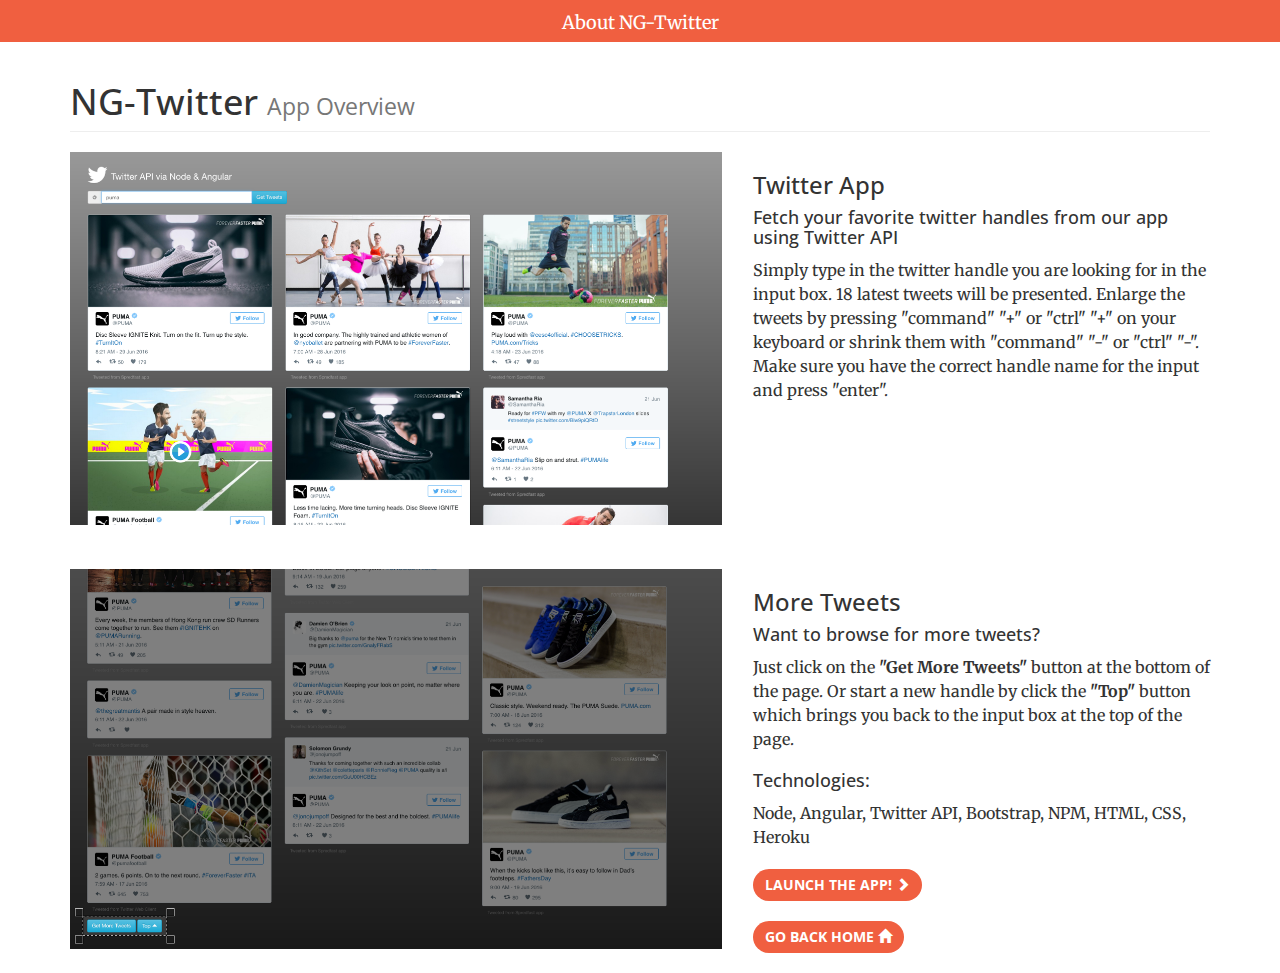
<file: ng-twitter.html>
<!DOCTYPE html>
<html>

<head>
    <meta charset="utf-8">
    <meta http-equiv="X-UA-Compatible" content="IE=edge">
    <meta name="viewport" content="width=device-width, initial-scale=1">
    <meta name="description" content="">
    <meta name="author" content="">

    <!-- Bootstrap Core CSS -->
    <link rel="stylesheet" href="css/bootstrap.min.css" type="text/css">

    <!-- Custom Fonts -->
    <link href='http://fonts.googleapis.com/css?family=Open+Sans:300italic,400italic,600italic,700italic,800italic,400,300,600,700,800' rel='stylesheet' type='text/css'>
    <link href='http://fonts.googleapis.com/css?family=Merriweather:400,300,300italic,400italic,700,700italic,900,900italic' rel='stylesheet' type='text/css'>
    <link rel="stylesheet" href="font-awesome/css/font-awesome.min.css" type="text/css">
    <link rel="shortcut icon" type="image/svg+xml" href="img/D_favicon.svg" />
    <!-- Plugin CSS -->
    <link rel="stylesheet" href="css/animate.min.css" type="text/css">
    <!-- Custom CSS -->
    <link rel="stylesheet" href="css/creative.css" type="text/css">
    <link rel="stylesheet" href="css/style.css" type="text/css" />
    <title>Ng-Twitter App Overview</title>
</head>

<body>

    <!-- Page Content -->
    <div class="top_bar">About NG-Twitter</div>

    <div class="container">
        <!-- Page Heading -->
        <div class="row">
            <div class="col-lg-12">
                <h1 class="page-header">NG-Twitter
                <small>App Overview</small>
            </h1>
            </div>
        </div>
        <!-- /.row -->

        <!-- NG-Twitter Explained -->
        <div class="row">
            <div class="col-md-7">
                <img class="img-responsive" height="300px" width="auto" src="img/portfolio/nt-landing-1.png" alt="">
            </div>
            <div class="col-md-5">
                <h3>Twitter App</h3>
                <h4>Fetch your favorite twitter handles from our app using Twitter API</h4>
                <p>Simply type in the twitter handle you are looking for in the input box. 18 latest tweets will be presented. Enlarge the tweets by pressing "command" "+" or "ctrl" "+" on your keyboard or shrink them with "command" "-" or "ctrl" "-". Make
                    sure you have the correct handle name for the input and press "enter".</p>
            </div>
        </div>
        <!-- /.row -->

        <p>&nbsp;</p>

        <!-- Imgage 2-->
        <div class="row">
            <div class="col-md-7">
                <a href="#">
                    <img class="img-responsive" height="300px" width="auto" src="img/portfolio/nt-landing-2.png" alt="">
                </a>
            </div>
            <div class="col-md-5">
                <h3>More Tweets</h3>
                <h4>Want to browse for more tweets?</h4>
                <p>Just click on the <b>"Get More Tweets"</b> button at the bottom of the page. Or start a new handle by click the <b>"Top"</b> button which brings you back to the input box at the top of the page.</p>
                <h4>Technologies: </h4>
                <p>Node, Angular, Twitter API, Bootstrap, NPM, HTML, CSS, Heroku</p>

                <a class="btn btn-orange" href="http://ng-twitter.herokuapp.com/#" target="_blank">Launch the app!  <span class="glyphicon glyphicon-chevron-right"></span></a><br /><br />
                <a class="btn btn-orange" href="./index.html">Go Back Home  <span class="glyphicon glyphicon-home"></span></a>
            </div>
        </div>
        <!-- /.row -->
        <p></p>
</body>

</html>
</file>
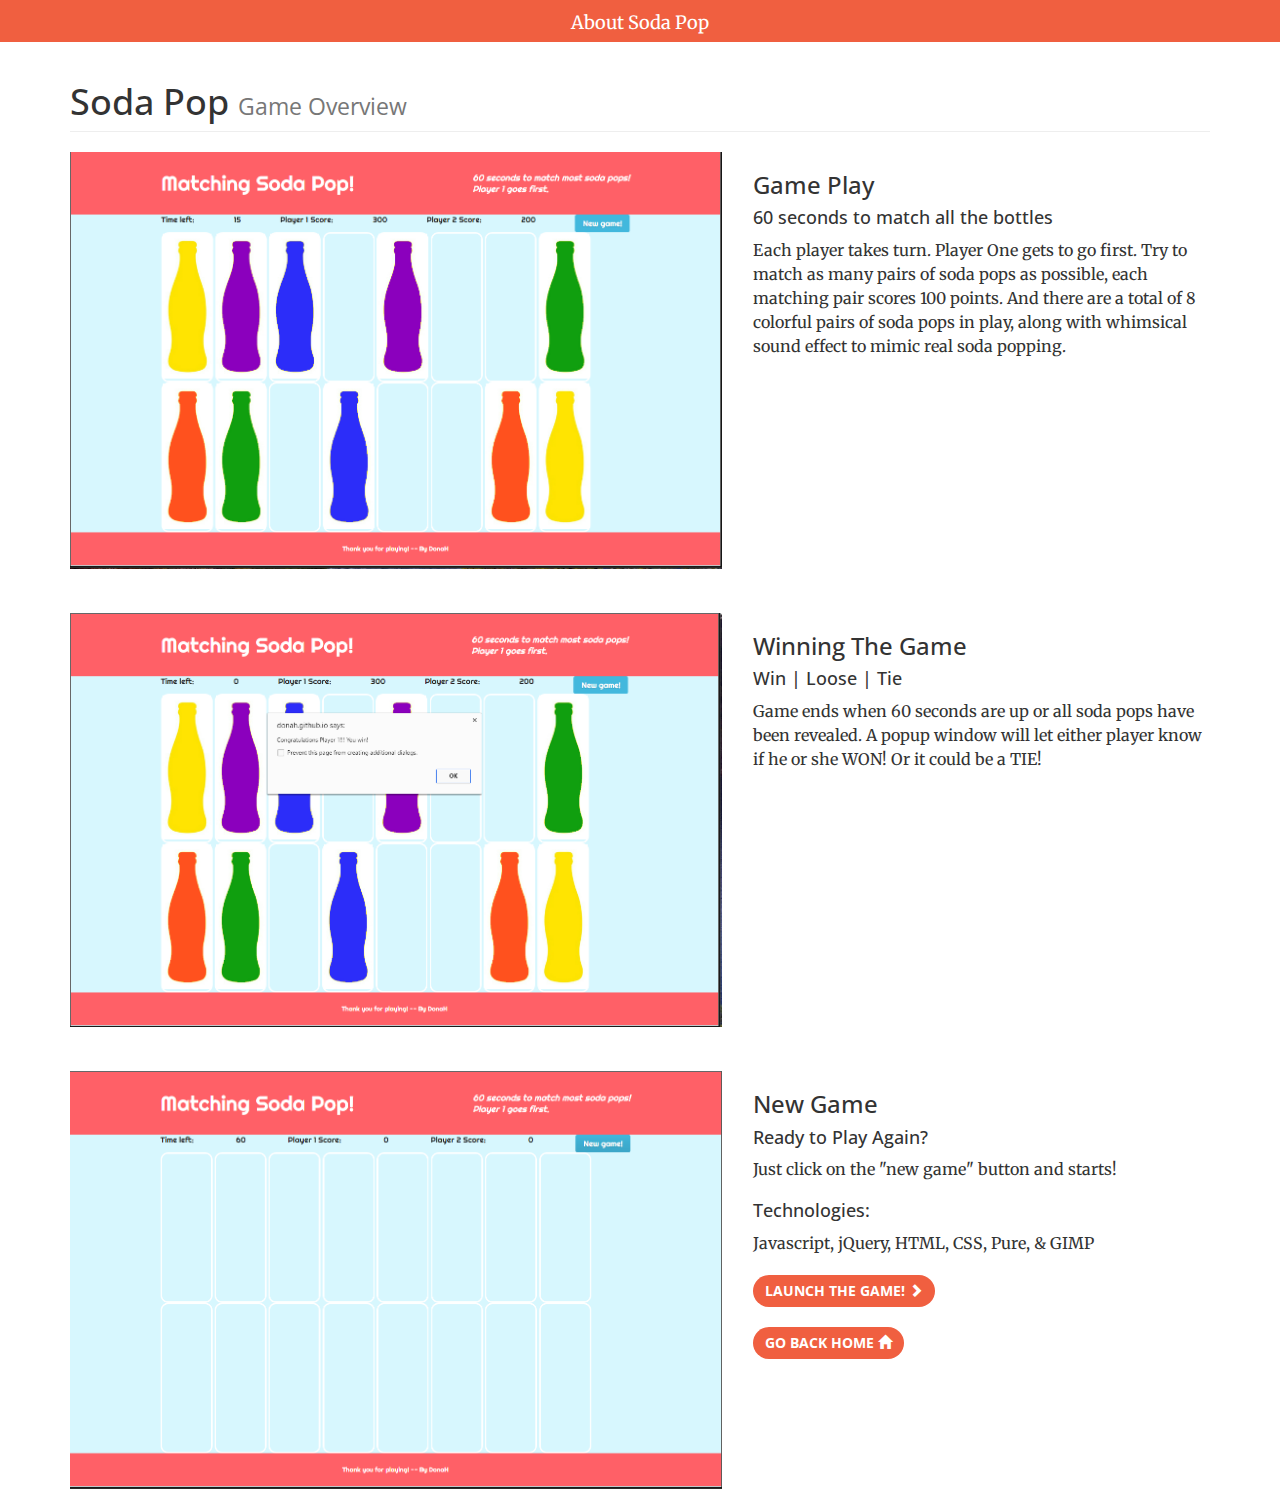
<file: soda-pop.html>
<!DOCTYPE html>
<html>

<head>
    <meta charset="utf-8">
    <meta http-equiv="X-UA-Compatible" content="IE=edge">
    <meta name="viewport" content="width=device-width, initial-scale=1">
    <meta name="description" content="">
    <meta name="author" content="">

    <!-- Bootstrap Core CSS -->
    <link rel="stylesheet" href="css/bootstrap.min.css" type="text/css">

    <!-- Custom Fonts -->
    <link href='http://fonts.googleapis.com/css?family=Open+Sans:300italic,400italic,600italic,700italic,800italic,400,300,600,700,800' rel='stylesheet' type='text/css'>
    <link href='http://fonts.googleapis.com/css?family=Merriweather:400,300,300italic,400italic,700,700italic,900,900italic' rel='stylesheet' type='text/css'>
    <link rel="stylesheet" href="font-awesome/css/font-awesome.min.css" type="text/css">
    <link rel="shortcut icon" type="image/svg+xml" href="img/D_favicon.svg" />
    <!-- Plugin CSS -->
    <link rel="stylesheet" href="css/animate.min.css" type="text/css">
    <!-- Custom CSS -->
    <link rel="stylesheet" href="css/creative.css" type="text/css">
    <link rel="stylesheet" href="css/style.css" type="text/css" />
    <title>Soda Pop Game Overview</title>
</head>

<body>

    <!-- Page Content -->
    <div class="top_bar">About Soda Pop</div>

    <div class="container">
        <!-- Page Heading -->
        <div class="row">
            <div class="col-lg-12">
                <h1 class="page-header">Soda Pop
                <small>Game Overview</small>
            </h1>
            </div>
        </div>
        <!-- /.row -->

        <!-- Soda Pop Game -->
        <div class="row">
            <div class="col-md-7">
                <img class="img-responsive" height="300px" width="auto" src="img/portfolio/sp-game-1.png" alt="">
            </div>
            <div class="col-md-5">
                <h3>Game Play</h3>
                <h4>60 seconds to match all the bottles</h4>
                <p>Each player takes turn. Player One gets to go first. Try to match as many pairs of soda pops as possible, each matching pair scores 100 points. And there are a total of 8 colorful pairs of soda pops in play, along with whimsical sound
                    effect to mimic real soda popping.</p>
            </div>
        </div>
        <!-- /.row -->

        <p>&nbsp;</p>

        <!-- Project Two -->
        <div class="row">
            <div class="col-md-7">
                <a href="#">
                    <img class="img-responsive" height="300px" width="auto" src="img/portfolio/sp-game-2.png" alt="">
                </a>
            </div>
            <div class="col-md-5">
                <h3>Winning The Game</h3>
                <h4>Win | Loose | Tie</h4>
                <p>Game ends when 60 seconds are up or all soda pops have been revealed. A popup window will let either player know if he or she WON! Or it could be a TIE!</p>
            </div>
        </div>
        <!-- /.row -->

        <p>&nbsp;</p>

        <!-- Project Three -->
        <div class="row">
            <div class="col-md-7">
                <a href="#">
                    <img class="img-responsive" height="300px" width="auto" src="img/portfolio/sp-game-3.png" alt="">
                </a>
            </div>
            <div class="col-md-5">
                <h3>New Game</h3>
                <h4>Ready to Play Again?</h4>
                <p>Just click on the "new game" button and starts!</p>
                <h4>Technologies: </h4>
                <p>Javascript, jQuery, HTML, CSS, Pure, &#38; GIMP</p>

                <a class="btn btn-orange" href="http://donah.github.io/soda_pop/" target="_blank">Launch the game!  <span class="glyphicon glyphicon-chevron-right"></span></a><br /><br />
                <a class="btn btn-orange" href="./index.html">Go Back Home  <span class="glyphicon glyphicon-home"></span></a>
            </div>
        </div>
        <!-- /.row -->
        <p></p>
</body>

</html>
</file>
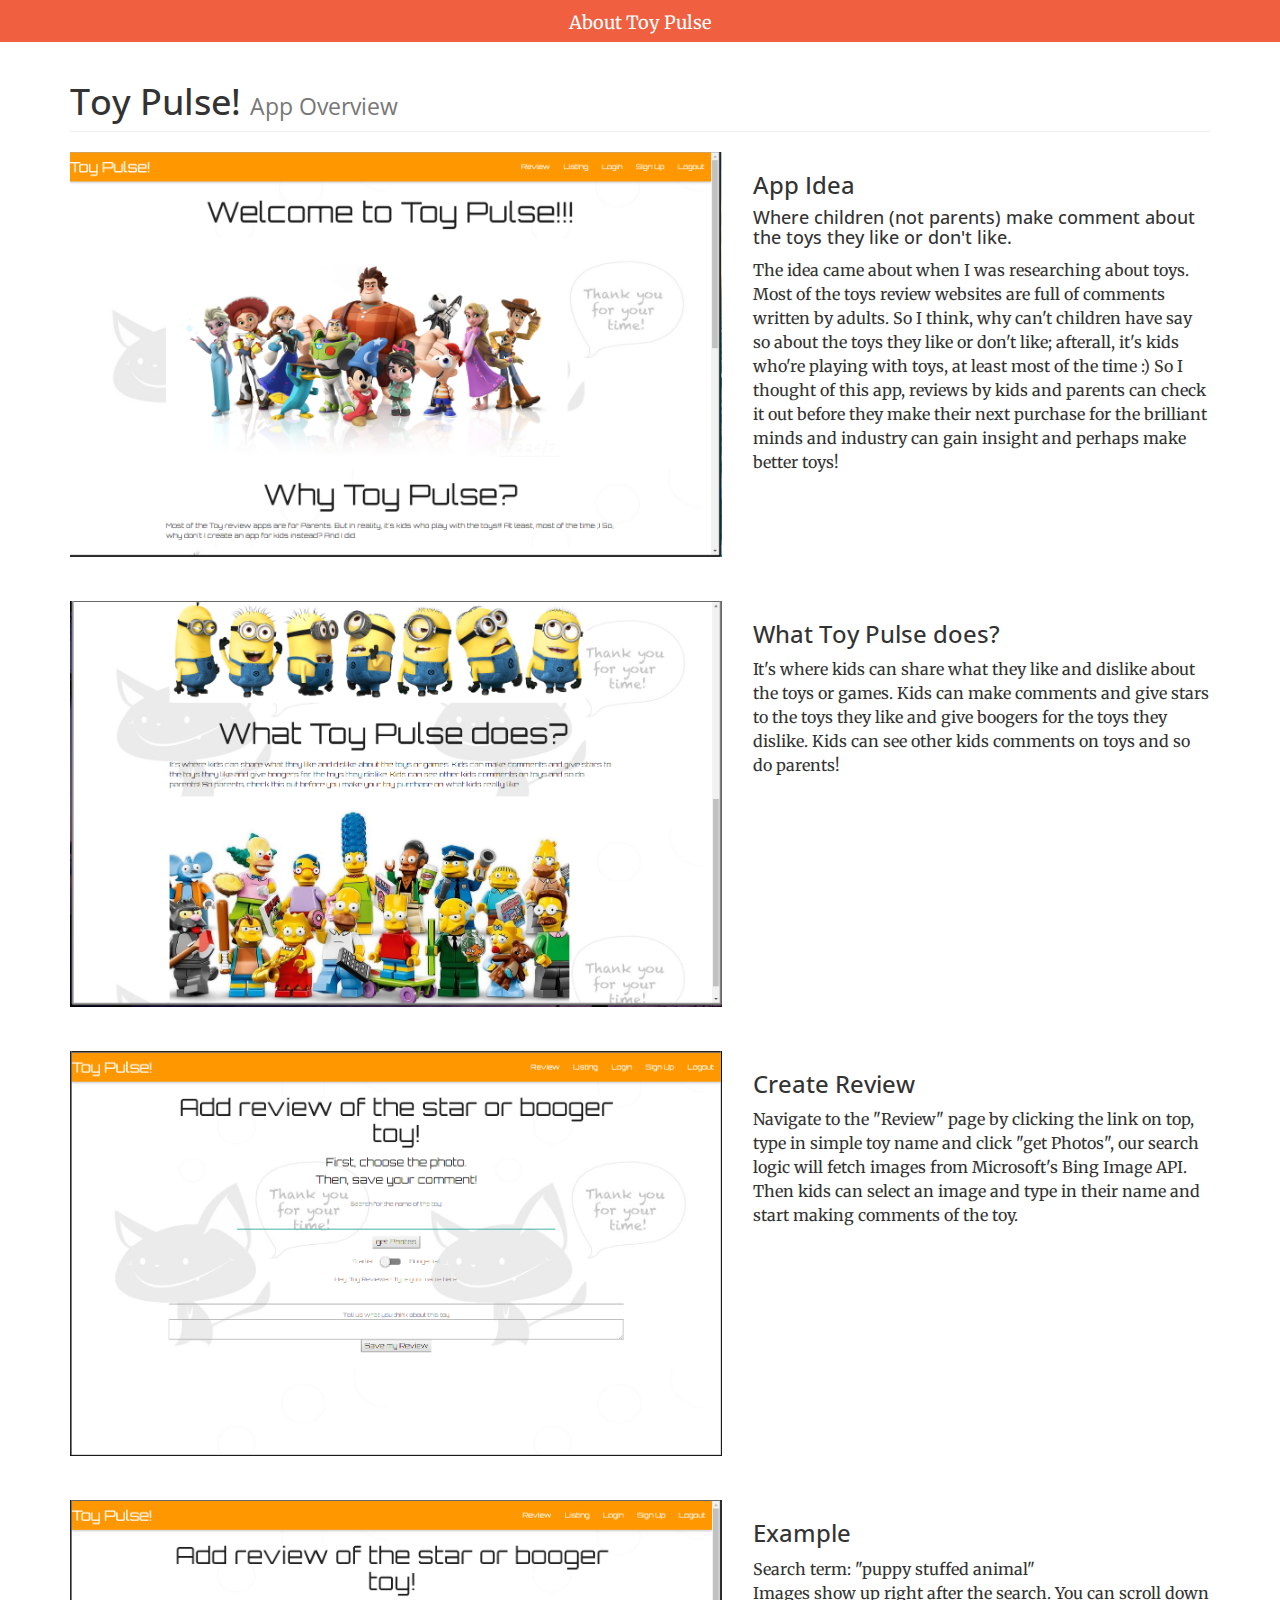
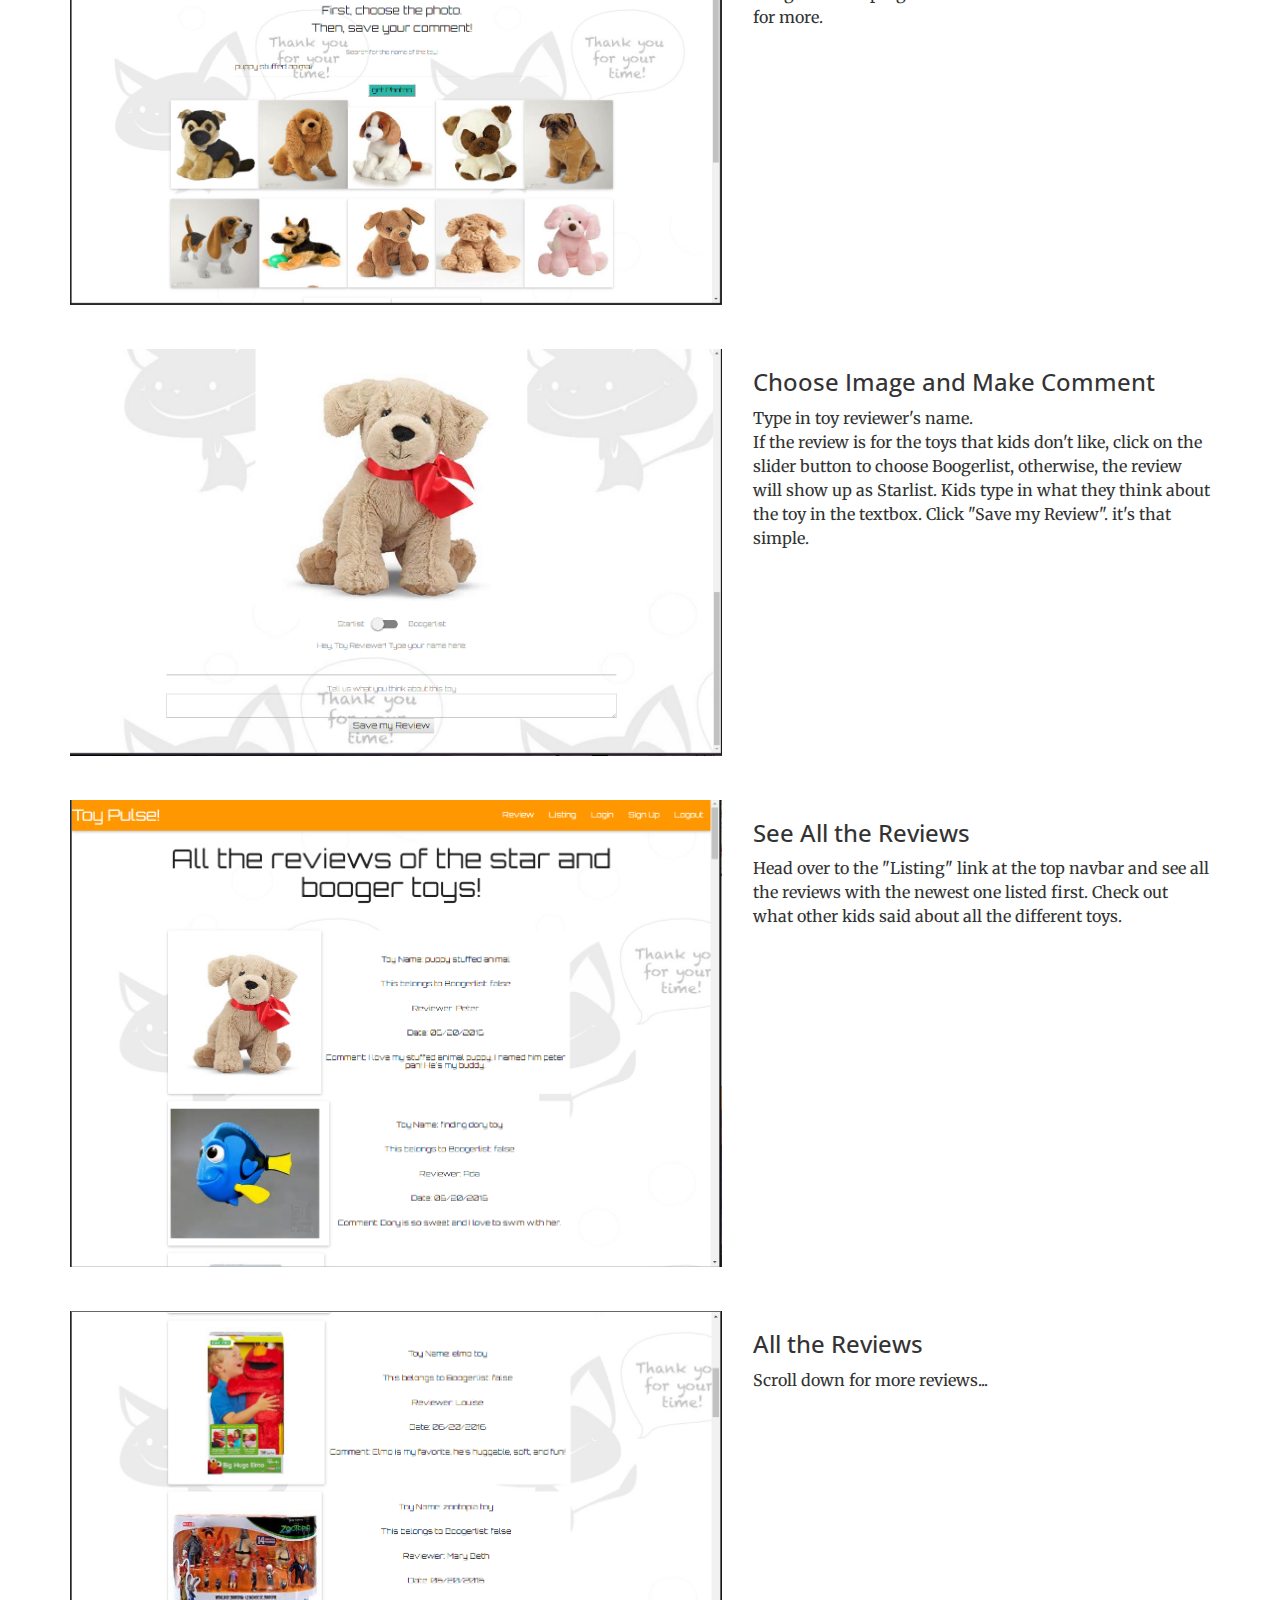
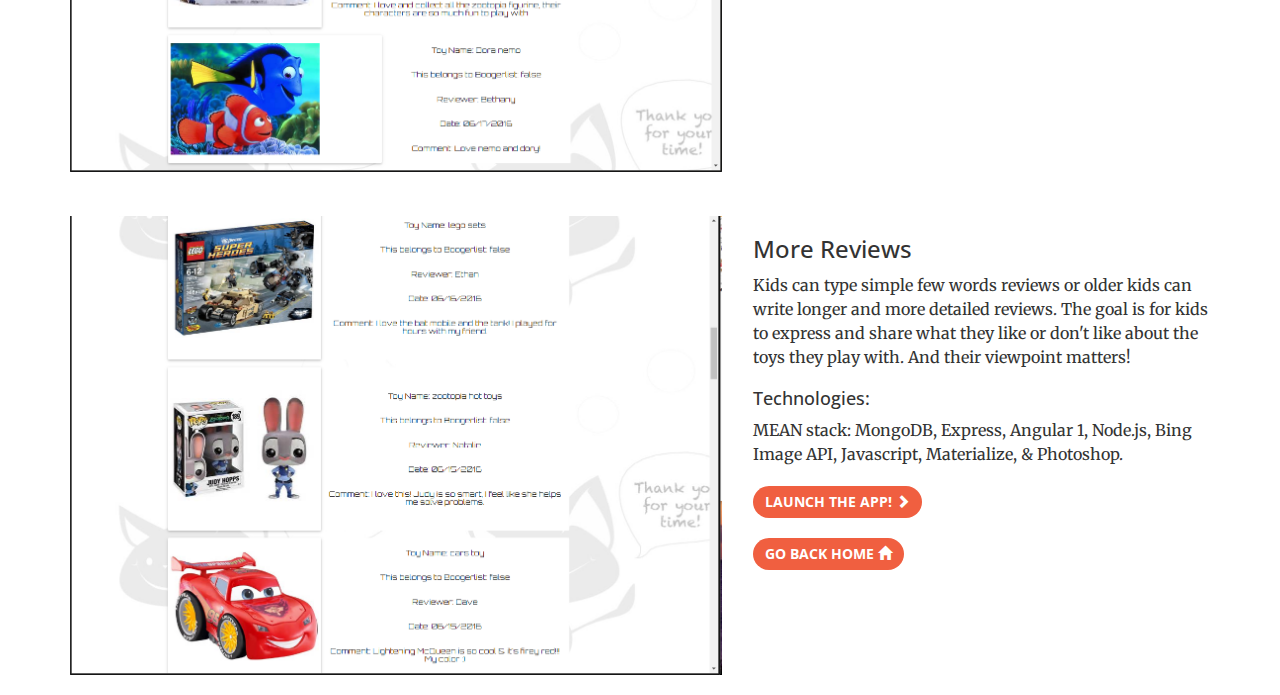
<file: toy-pulse.html>
<!DOCTYPE html>
<html>

<head>
    <meta charset="utf-8">
    <meta http-equiv="X-UA-Compatible" content="IE=edge">
    <meta name="viewport" content="width=device-width, initial-scale=1">
    <meta name="description" content="">
    <meta name="author" content="">

    <!-- Bootstrap Core CSS -->
    <link rel="stylesheet" href="css/bootstrap.min.css" type="text/css">

    <!-- Custom Fonts -->
    <link href='http://fonts.googleapis.com/css?family=Open+Sans:300italic,400italic,600italic,700italic,800italic,400,300,600,700,800' rel='stylesheet' type='text/css'>
    <link href='http://fonts.googleapis.com/css?family=Merriweather:400,300,300italic,400italic,700,700italic,900,900italic' rel='stylesheet' type='text/css'>
    <link rel="stylesheet" href="font-awesome/css/font-awesome.min.css" type="text/css">
    <link rel="shortcut icon" type="image/svg+xml" href="img/D_favicon.svg" />
    <!-- Plugin CSS -->
    <link rel="stylesheet" href="css/animate.min.css" type="text/css">
    <!-- Custom CSS -->
    <link rel="stylesheet" href="css/creative.css" type="text/css">
    <link rel="stylesheet" href="css/style.css" type="text/css" />
    <title>Toy Pulse App Overview</title>
</head>

<body>

    <!-- Page Content -->
    <div class="top_bar">About Toy Pulse</div>

    <div class="container">
        <!-- Page Heading -->
        <div class="row">
            <div class="col-lg-12">
                <h1 class="page-header">Toy Pulse!
                <small>App Overview</small>
            </h1>
            </div>
        </div>
        <!-- /.row -->

        <!-- Toy Pulse App landing page 1-->
        <div class="row">
            <div class="col-md-7">
                <img class="img-responsive" height="300px" width="auto" src="img/portfolio/tp-landing-1.png" alt="">
            </div>
            <div class="col-md-5">
                <h3>App Idea</h3>
                <h4>Where children (not parents) make comment about the toys they like or don't like.</h4>
                <p>The idea came about when I was researching about toys. Most of the toys review websites are full of comments written by adults. So I think, why can't children have say so about the toys they like or don't like; afterall, it's kids who're
                    playing with toys, at least most of the time :) So I thought of this app, reviews by kids and parents can check it out before they make their next purchase for the brilliant minds and industry can gain insight and perhaps make better
                    toys!</p>
            </div>
        </div>
        <!-- /.row -->

        <p>&nbsp;</p>

        <!-- Toy Pulse App landing page 2-->
        <div class="row">
            <div class="col-md-7">
                <img class="img-responsive" height="300px" width="auto" src="img/portfolio/tp-landing-2.png" alt="">
            </div>
            <div class="col-md-5">
                <h3>What Toy Pulse does?</h3>
                <p>It's where kids can share what they like and dislike about the toys or games. Kids can make comments and give stars to the toys they like and give boogers for the toys they dislike. Kids can see other kids comments on toys and so do parents!
                    </p>
            </div>
        </div>
        <!-- /.row -->

        <p>&nbsp;</p>

        <!-- Toy Pulse App review page 1-->
        <div class="row">
            <div class="col-md-7">
                <img class="img-responsive" height="300px" width="auto" src="img/portfolio/tp-review-1.png" alt="">
            </div>
            <div class="col-md-5">
                <h3>Create Review</h3>
                <p>Navigate to the "Review" page by clicking the link on top, type in simple toy name and click "get Photos", our search logic will fetch images from Microsoft's Bing Image API. Then kids can select an image and type in their name and start
                    making comments of the toy.</p>
            </div>
        </div>
        <!-- /.row -->

        <p>&nbsp;</p>

        <!-- Toy Pulse App review page 2-->
        <div class="row">
            <div class="col-md-7">
                <img class="img-responsive" height="300px" width="auto" src="img/portfolio/tp-review-2.png" alt="">
            </div>
            <div class="col-md-5">
                <h3>Example</h3>
                <p>Search term: "puppy stuffed animal" </br>
                    Images show up right after the search. You can scroll down for more.</p>
            </div>
        </div>
        <!-- /.row -->

        <p>&nbsp;</p>

        <!-- Toy Pulse App review page 3-->
        <div class="row">
            <div class="col-md-7">
                <img class="img-responsive" height="300px" width="auto" src="img/portfolio/tp-review-3.png" alt="">
            </div>
            <div class="col-md-5">
                <h3>Choose Image and Make Comment</h3>
                <p>Type in toy reviewer's name. <br /> If the review is for the toys that kids don't like, click on the slider button to choose Boogerlist, otherwise, the review will show up as Starlist. Kids type in what they think about the toy in the
                    textbox. Click "Save my Review". it's that simple.</p>
            </div>
        </div>
        <!-- /.row -->

        <p>&nbsp;</p>

        <!-- Toy Pulse App listing page 1-->
        <div class="row">
            <div class="col-md-7">
                <img class="img-responsive" height="300px" width="auto" src="img/portfolio/tp-listing-1.png" alt="">
            </div>
            <div class="col-md-5">
                <h3>See All the Reviews</h3>
                <p>Head over to the "Listing" link at the top navbar and see all the reviews with the newest one listed first. Check out what other kids said about all the different toys.</p>
            </div>
        </div>
        <!-- /.row -->

        <p>&nbsp;</p>

        <!-- Toy Pulse App listing page 2-->
        <div class="row">
            <div class="col-md-7">
                <img class="img-responsive" height="300px" width="auto" src="img/portfolio/tp-listing-2.png" alt="">
            </div>
            <div class="col-md-5">
                <h3>All the Reviews</h3>
                <p>Scroll down for more reviews...</p>
            </div>
        </div>
        <!-- /.row -->

        <p>&nbsp;</p>

        <!-- Toy Pulse App listing page 3-->
        <div class="row">
            <div class="col-md-7">
                <img class="img-responsive" height="300px" width="auto" src="img/portfolio/tp-listing-3.png" alt="">
            </div>
            <div class="col-md-5">
                <h3>More Reviews</h3>
                <p>Kids can type simple few words reviews or older kids can write longer and more detailed reviews. The goal is for kids to express and share what they like or don't like about the toys they play with. And their viewpoint matters!</p>
                <h4>Technologies: </h4>
                <p>MEAN stack: MongoDB, Express, Angular 1, Node.js, Bing Image API, Javascript, Materialize, &#38; Photoshop.</p>

                <a class="btn btn-orange" href="http://toy-pulse.herokuapp.com/" target="_blank">Launch the app!  <span class="glyphicon glyphicon-chevron-right"></span></a><br /><br />
                <a class="btn btn-orange" href="./index.html">Go Back Home  <span class="glyphicon glyphicon-home"></span></a>
            </div>
        </div>
        <!-- /.row -->
        <p></p>
</body>

</html>
</file>
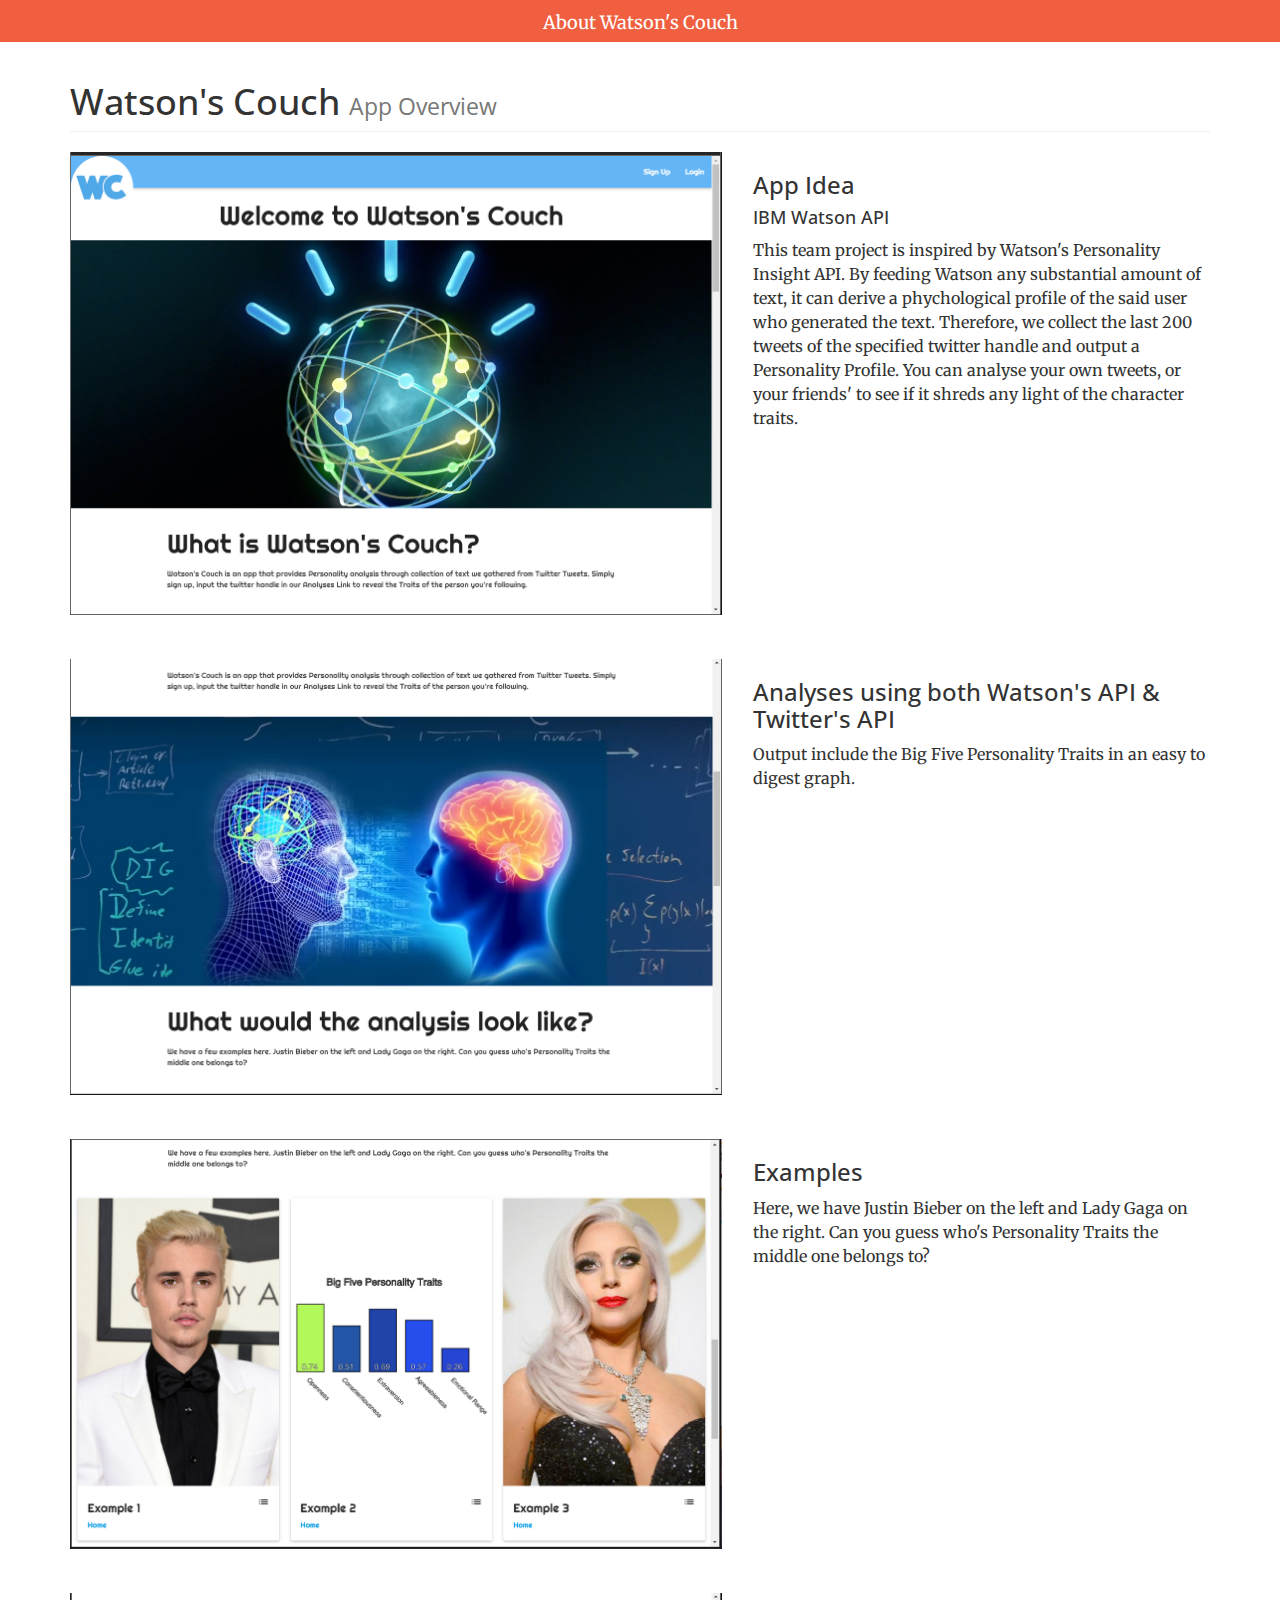
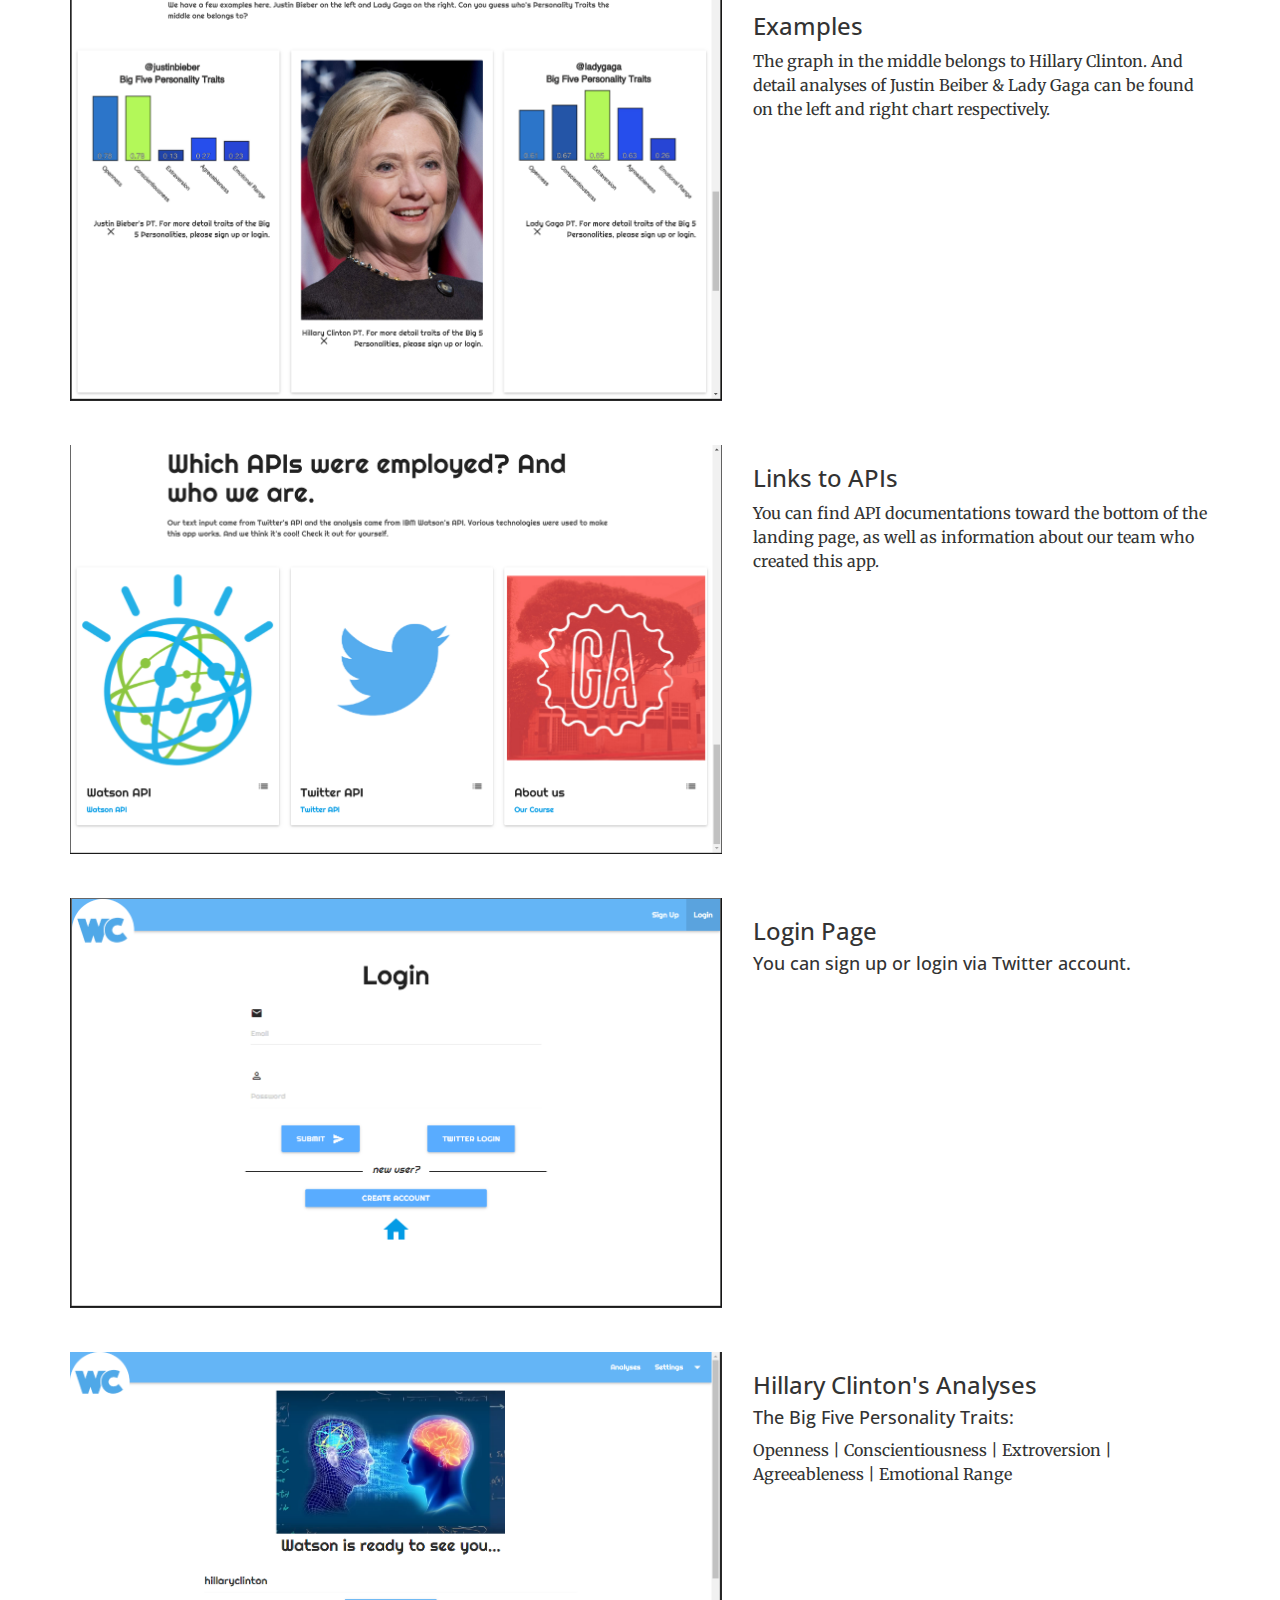
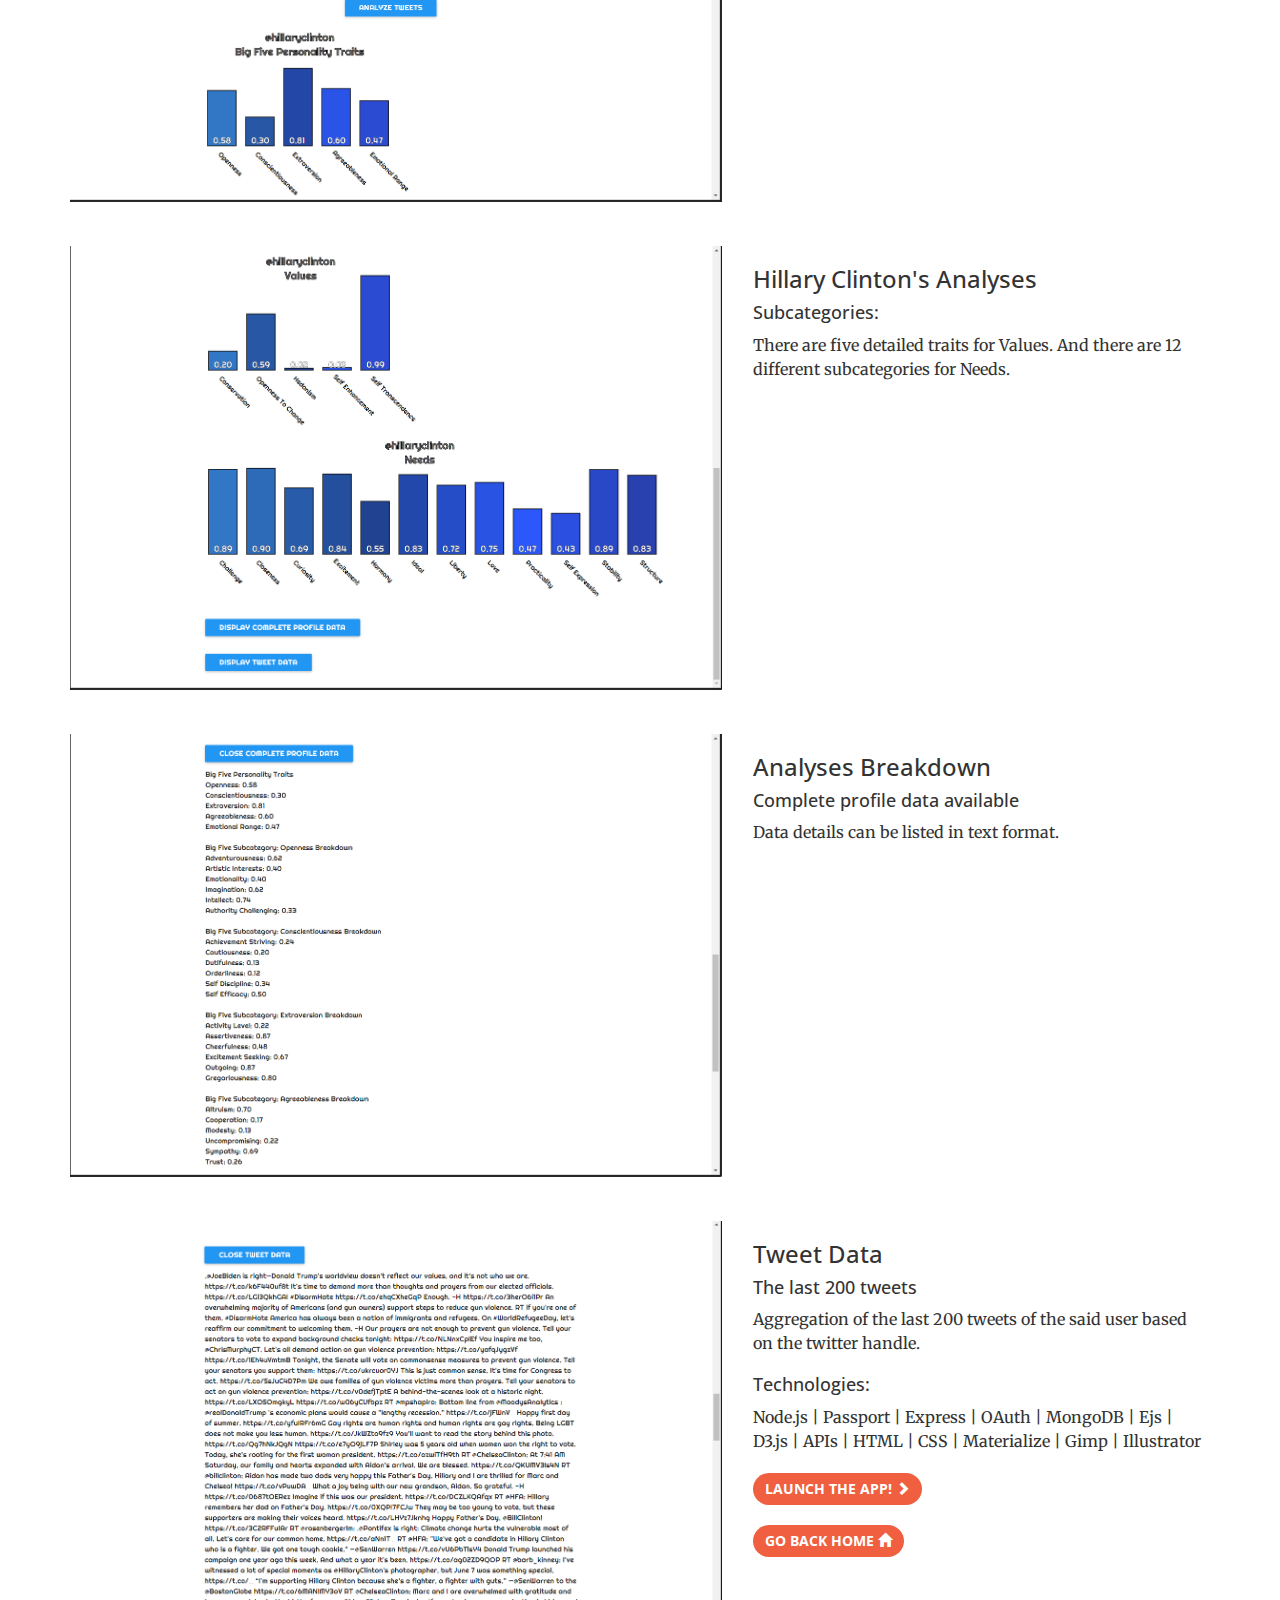
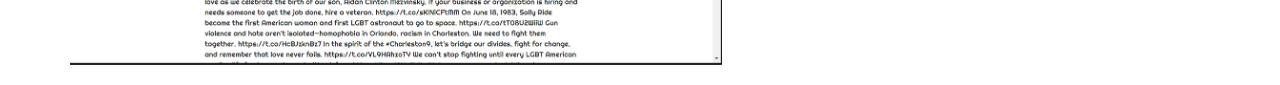
<file: watsons-couch.html>
<!DOCTYPE html>
<html>

<head>
    <meta charset="utf-8">
    <meta http-equiv="X-UA-Compatible" content="IE=edge">
    <meta name="viewport" content="width=device-width, initial-scale=1">
    <meta name="description" content="">
    <meta name="author" content="">

    <!-- Bootstrap Core CSS -->
    <link rel="stylesheet" href="css/bootstrap.min.css" type="text/css">

    <!-- Custom Fonts -->
    <link href='http://fonts.googleapis.com/css?family=Open+Sans:300italic,400italic,600italic,700italic,800italic,400,300,600,700,800' rel='stylesheet' type='text/css'>
    <link href='http://fonts.googleapis.com/css?family=Merriweather:400,300,300italic,400italic,700,700italic,900,900italic' rel='stylesheet' type='text/css'>
    <link rel="stylesheet" href="font-awesome/css/font-awesome.min.css" type="text/css">
    <link rel="shortcut icon" type="image/svg+xml" href="img/D_favicon.svg" />
    <!-- Plugin CSS -->
    <link rel="stylesheet" href="css/animate.min.css" type="text/css">
    <!-- Custom CSS -->
    <link rel="stylesheet" href="css/creative.css" type="text/css">
    <link rel="stylesheet" href="css/style.css" type="text/css" />
    <title>Watson's Couch App Overview</title>
</head>

<body>

    <!-- Page Content -->
    <div class="top_bar">About Watson's Couch</div>

    <div class="container">
        <!-- Page Heading -->
        <div class="row">
            <div class="col-lg-12">
                <h1 class="page-header">Watson's Couch
                <small>App Overview</small>
            </h1>
            </div>
        </div>
        <!-- /.row -->

        <!-- Watson's Couch App landing page 1-->
        <div class="row">
            <div class="col-md-7">
                <img class="img-responsive" height="300px" width="auto" src="img/portfolio/wc-landing-1.png" alt="">
            </div>
            <div class="col-md-5">
                <h3>App Idea</h3>
                <h4>IBM Watson API</h4>
                <p>This team project is inspired by Watson's Personality Insight API. By feeding Watson any substantial amount of text, it can derive a phychological profile of the said user who generated the text. Therefore, we collect the last 200 tweets
                    of the specified twitter handle and output a Personality Profile. You can analyse your own tweets, or your friends' to see if it shreds any light of the character traits.</p>
            </div>
        </div>
        <!-- /.row -->

        <p>&nbsp;</p>

        <!-- Watson's Couch App landing page 2-->
        <div class="row">
            <div class="col-md-7">
                <img class="img-responsive" height="300px" width="auto" src="img/portfolio/wc-landing-2.png" alt="">
            </div>
            <div class="col-md-5">
                <h3>Analyses using both Watson's API &#38; Twitter's API</h3>
                <p>Output include the Big Five Personality Traits in an easy to digest graph.</p>
            </div>
        </div>
        <!-- /.row -->

        <p>&nbsp;</p>

        <!-- Watson's Couch App landing page 3-->
        <div class="row">
            <div class="col-md-7">
                <img class="img-responsive" height="300px" width="auto" src="img/portfolio/wc-landing-3.png" alt="">
            </div>
            <div class="col-md-5">
                <h3>Examples</h3>
                <p>Here, we have Justin Bieber on the left and Lady Gaga on the right. Can you guess who's Personality Traits the middle one belongs to?</p>
            </div>
        </div>
        <!-- /.row -->

        <p>&nbsp;</p>

        <!-- Watson's Couch App landing page 4-->
        <div class="row">
            <div class="col-md-7">
                <img class="img-responsive" height="300px" width="auto" src="img/portfolio/wc-landing-4.png" alt="">
            </div>
            <div class="col-md-5">
                <h3>Examples</h3>
                <p>The graph in the middle belongs to Hillary Clinton. And detail analyses of Justin Beiber &#38; Lady Gaga can be found on the left and right chart respectively.</p>
            </div>
        </div>
        <!-- /.row -->

        <p>&nbsp;</p>

        <!-- Watson's Couch App landing page 5-->
        <div class="row">
            <div class="col-md-7">
                <img class="img-responsive" height="300px" width="auto" src="img/portfolio/wc-landing-5.png" alt="">
            </div>
            <div class="col-md-5">
                <h3>Links to APIs</h3>
                <p>You can find API documentations toward the bottom of the landing page, as well as information about our team who created this app.</p>
            </div>
        </div>
        <!-- /.row -->

        <p>&nbsp;</p>

        <!-- Watson's Couch App login page-->
        <div class="row">
            <div class="col-md-7">
                <img class="img-responsive" height="300px" width="auto" src="img/portfolio/wc-login.png" alt="">
            </div>
            <div class="col-md-5">
                <h3>Login Page</h3>
                <h4>You can sign up or login via Twitter account.</h4>
            </div>
        </div>
        <!-- /.row -->

        <p>&nbsp;</p>

        <!-- Watson's Couch App analyses page 1-->
        <div class="row">
            <div class="col-md-7">
                <img class="img-responsive" height="300px" width="auto" src="img/portfolio/wc-analyses-1.png" alt="">
            </div>
            <div class="col-md-5">
                <h3>Hillary Clinton's Analyses</h3>
                <h4>The Big Five Personality Traits:</h4>
                <p>Openness | Conscientiousness | Extroversion | Agreeableness | Emotional Range</p>

            </div>
        </div>
        <!-- /.row -->

        <p>&nbsp;</p>

        <!-- Watson's Couch App analyses page 2-->
        <div class="row">
            <div class="col-md-7">
                <img class="img-responsive" height="300px" width="auto" src="img/portfolio/wc-analyses-2.png" alt="">
            </div>
            <div class="col-md-5">
                <h3>Hillary Clinton's Analyses</h3>
                <h4>Subcategories: </h4>
                <p>There are five detailed traits for Values. And there are 12 different subcategories for Needs.</p>
            </div>
        </div>
        <!-- /.row -->

        <p>&nbsp;</p>

        <!-- Watson's Couch App analyses page 3-->
        <div class="row">
            <div class="col-md-7">
                <img class="img-responsive" height="300px" width="auto" src="img/portfolio/wc-analyses-3.png" alt="">
            </div>
            <div class="col-md-5">
                <h3>Analyses Breakdown</h3>
                <h4>Complete profile data available</h4>
                <p>Data details can be listed in text format.</p>
            </div>
        </div>
        <!-- /.row -->

        <p>&nbsp;</p>

        <!-- Watson's Couch App analyses page 4-->
        <div class="row">
            <div class="col-md-7">
                <img class="img-responsive" height="300px" width="auto" src="img/portfolio/wc-analyses-4.png" alt="">
            </div>
            <div class="col-md-5">
                <h3>Tweet Data</h3>
                <h4>The last 200 tweets</h4>
                <p>Aggregation of the last 200 tweets of the said user based on the twitter handle.</p>
                <h4>Technologies: </h4>
                <p>Node.js | Passport | Express | OAuth | MongoDB | Ejs | D3.js | APIs | HTML | CSS | Materialize | Gimp | Illustrator</p>

                <a class="btn btn-orange" href="http://watsonscouch.herokuapp.com/" target="_blank">Launch the app!  <span class="glyphicon glyphicon-chevron-right"></span></a><br /><br />
                <a class="btn btn-orange" href="./index.html">Go Back Home  <span class="glyphicon glyphicon-home"></span></a>
            </div>
        </div>
        <!-- /.row -->
        <p></p>
</body>

</html>
</file>
<file: css/style.css>
@keyframes cursor {
  0% { opacity : 1;}
  100% { opacity : 0;}
}

#cursor {
  animation:cursor 0.5s infinite;
  font-weight:bold;
}

#base_plate{
  background-color: rgba(0,0,0,0.33);
}

.custom_footer {
  right: 0;
  bottom: 0;
  left: 0;
  padding: 1rem;
  width: 100%;
  height:36px;
  background-color: #f05f40;
  color: #ffffff;
  text-align: center;
  align-items: center;
  font-size: 80%;
}

#pic_pos{
  float: left;
  margin-left: 0px;
  display: inline-block
  border-radius: 500px;
  width: 300px;
  border: 15px solid rgb(235, 235, 235);
  background-size: cover;
}
#pic_text{
  display: inline-block;
  float: left;
  /*font-size: 25px;*/
  width: 1600px;
}
.btn-orange {
  color: #ffffff;
  background-color: #f05f40;
  border-color: #eea236;
}
.top_bar {
  right: 0;
  bottom: 0;
  left: 0;
  padding: 1rem;
  width: 100%;
  height:42px;
  background-color: #f05f40;
  color: #ffffff;
  text-align: center;
  align-items: center;
  font-size: 130%;
}
.logos {
  width: 50;
  height:50;
  display:inline;
}
.img_wrap {
    background-color: #fff;
    width: 166px;
    padding: 16px;
    margin: 16px;
    margin-right: 0px;
    float: right;
    vertical-align: middle;
    text-align: center;
}
.fa-stack {
    position: relative;
    display: inline-block;
    width: 2em;
    height: 2em;
    line-height: 2em;
    vertical-align: middle;
}
</file>
<file: css/creative.css>
/*!
 * Start Bootstrap - Creative Bootstrap Theme (http://startbootstrap.com)
 * Code licensed under the Apache License v2.0.
 * For details, see http://www.apache.org/licenses/LICENSE-2.0.
 */
html,
body {
    width: 100%;
    height: 100%;
}

body {
    font-family: 'Merriweather','Helvetica Neue',Arial,sans-serif;
}

hr {
    max-width: 50px;
    border-color: #f05f40;
    border-width: 3px;
}

hr.light {
    border-color: #eb3812;
}

a {
    color: #f05f40;
    -webkit-transition: all .35s;
    -moz-transition: all .35s;
    transition: all .35s;
}

a:hover,
a:focus {
    color: #eb3812;
}

h1,
h2,
h3,
h4,
h5,
h6 {
    font-family: 'Open Sans','Helvetica Neue',Arial,sans-serif;
    vertical-align: middle;
}

p {
    margin-bottom: 20px;
    font-size: 16px;
    line-height: 1.5;
}

.bg-primary {
    background-color: #f05f40;
}

.bg-dark {
    color: #fff;
    background-color: #222;
}

.text-faded {
    color: rgba(255,255,255,.7);
}

section {
    padding: 100px 0;
}

aside {
    padding: 50px 0;
}

.no-padding {
    padding: 0;
}

.navbar-default {
    border-color: rgba(34,34,34,.05);
    font-family: 'Open Sans','Helvetica Neue',Arial,sans-serif;
    background-color: #fff;
    -webkit-transition: all .35s;
    -moz-transition: all .35s;
    transition: all .35s;
}

.navbar-default .navbar-header .navbar-brand {
    text-transform: uppercase;
    font-family: 'Open Sans','Helvetica Neue',Arial,sans-serif;
    font-weight: 700;
    color: #f05f40;
}

.navbar-default .navbar-header .navbar-brand:hover,
.navbar-default .navbar-header .navbar-brand:focus {
    color: #eb3812;
}

.navbar-default .nav > li>a,
.navbar-default .nav>li>a:focus {
    text-transform: uppercase;
    font-size: 13px;
    font-weight: 700;
    color: #222;
}

.navbar-default .nav > li>a:hover,
.navbar-default .nav>li>a:focus:hover {
    color: #f05f40;
}

.navbar-default .nav > li.active>a,
.navbar-default .nav>li.active>a:focus {
    color: #f05f40!important;
    background-color: transparent;
}

.navbar-default .nav > li.active>a:hover,
.navbar-default .nav>li.active>a:focus:hover {
    background-color: transparent;
}

@media(min-width:768px) {
    .navbar-default {
        border-color: rgba(255,255,255,.3);
        background-color: transparent;
    }

    .navbar-default .navbar-header .navbar-brand {
        color: rgba(255,255,255,.7);
    }

    .navbar-default .navbar-header .navbar-brand:hover,
    .navbar-default .navbar-header .navbar-brand:focus {
        color: #fff;
    }

    .navbar-default .nav > li>a,
    .navbar-default .nav>li>a:focus {
        color: rgba(255,255,255,.7);
    }

    .navbar-default .nav > li>a:hover,
    .navbar-default .nav>li>a:focus:hover {
        color: #fff;
    }

    .navbar-default.affix {
        border-color: rgba(34,34,34,.05);
        background-color: #fff;
    }

    .navbar-default.affix .navbar-header .navbar-brand {
        font-size: 14px;
        color: #f05f40;
    }

    .navbar-default.affix .navbar-header .navbar-brand:hover,
    .navbar-default.affix .navbar-header .navbar-brand:focus {
        color: #eb3812;
    }

    .navbar-default.affix .nav > li>a,
    .navbar-default.affix .nav>li>a:focus {
        color: #222;
    }

    .navbar-default.affix .nav > li>a:hover,
    .navbar-default.affix .nav>li>a:focus:hover {
        color: #f05f40;
    }
}

header {
    position: relative;
    width: 100%;
    min-height: auto;
    text-align: center;
    color: #fff;
    background-image: url(../img/griffith_observatory.jpg);
    background-position: center;
    -webkit-background-size: cover;
    -moz-background-size: cover;
    background-size: cover;
    -o-background-size: cover;
}

header .header-content {
    position: relative;
    width: 100%;
    padding: 100px 15px;
    text-align: center;
}

header .header-content .header-content-inner h1 {
    margin-top: 0;
    margin-bottom: 0;
    text-transform: uppercase;
    font-weight: 700;
}

header .header-content .header-content-inner hr {
    margin: 30px auto;
}

header .header-content .header-content-inner p {
    margin-bottom: 50px;
    font-size: 16px;
    font-weight: 300;
    color: rgba(255,255,255,.7);
}

@media(min-width:768px) {
    header {
        min-height: 100%;
    }

    header .header-content {
        position: absolute;
        top: 50%;
        padding: 0 50px;
        -webkit-transform: translateY(-50%);
        -ms-transform: translateY(-50%);
        transform: translateY(-50%);
    }

    header .header-content .header-content-inner {
        margin-right: auto;
        margin-left: auto;
        max-width: 1000px;
    }

    header .header-content .header-content-inner p {
        margin-right: auto;
        margin-left: auto;
        max-width: 80%;
        font-size: 18px;
    }
}

.section-heading {
    margin-top: 0;
}

.service-box {
    margin: 50px auto 0;
    max-width: 400px;
}

@media(min-width:992px) {
    .service-box {
        margin: 20px auto 0;
    }
}

.service-box p {
    margin-bottom: 0;
}

.portfolio-box {
    display: block;
    position: relative;
    margin: 0 auto;
    max-width: 650px;
}

.portfolio-box .portfolio-box-caption {
    display: block;
    position: absolute;
    bottom: 0;
    width: 100%;
    height: 100%;
    text-align: center;
    color: #fff;
    opacity: 0;
    background: rgba(240,95,64,.9);
    -webkit-transition: all .35s;
    -moz-transition: all .35s;
    transition: all .35s;
}

.portfolio-box .portfolio-box-caption .portfolio-box-caption-content {
    position: absolute;
    top: 50%;
    width: 100%;
    text-align: center;
    transform: translateY(-50%);
}

.portfolio-box .portfolio-box-caption .portfolio-box-caption-content .project-category,
.portfolio-box .portfolio-box-caption .portfolio-box-caption-content .project-name {
    padding: 0 15px;
    font-family: 'Open Sans','Helvetica Neue',Arial,sans-serif;
}

.portfolio-box .portfolio-box-caption .portfolio-box-caption-content .project-category {
    text-transform: uppercase;
    font-size: 14px;
    font-weight: 600;
}

.portfolio-box .portfolio-box-caption .portfolio-box-caption-content .project-name {
    font-size: 18px;
}

.portfolio-box:hover .portfolio-box-caption {
    opacity: 1;
}

@media(min-width:768px) {
    .portfolio-box .portfolio-box-caption .portfolio-box-caption-content .project-category {
        font-size: 16px;
    }

    .portfolio-box .portfolio-box-caption .portfolio-box-caption-content .project-name {
        font-size: 22px;
    }
}

.call-to-action h2 {
    margin: 0 auto 20px;
}

.text-primary {
    color: #f05f40;
}

.no-gutter > [class*=col-] {
    padding-right: 0;
    padding-left: 0;
}

.btn-default {
    border-color: #fff;
    color: #222;
    background-color: #fff;
    -webkit-transition: all .35s;
    -moz-transition: all .35s;
    transition: all .35s;
}

.btn-default:hover,
.btn-default:focus,
.btn-default.focus,
.btn-default:active,
.btn-default.active,
.open > .dropdown-toggle.btn-default {
    border-color: #ededed;
    color: #222;
    background-color: #f2f2f2;
}

.btn-default:active,
.btn-default.active,
.open > .dropdown-toggle.btn-default {
    background-image: none;
}

.btn-default.disabled,
.btn-default[disabled],
fieldset[disabled] .btn-default,
.btn-default.disabled:hover,
.btn-default[disabled]:hover,
fieldset[disabled] .btn-default:hover,
.btn-default.disabled:focus,
.btn-default[disabled]:focus,
fieldset[disabled] .btn-default:focus,
.btn-default.disabled.focus,
.btn-default[disabled].focus,
fieldset[disabled] .btn-default.focus,
.btn-default.disabled:active,
.btn-default[disabled]:active,
fieldset[disabled] .btn-default:active,
.btn-default.disabled.active,
.btn-default[disabled].active,
fieldset[disabled] .btn-default.active {
    border-color: #fff;
    background-color: #fff;
}

.btn-default .badge {
    color: #fff;
    background-color: #222;
}

.btn-primary {
    border-color: #f05f40;
    color: #fff;
    background-color: #f05f40;
    -webkit-transition: all .35s;
    -moz-transition: all .35s;
    transition: all .35s;
}

.btn-primary:hover,
.btn-primary:focus,
.btn-primary.focus,
.btn-primary:active,
.btn-primary.active,
.open > .dropdown-toggle.btn-primary {
    border-color: #ed431f;
    color: #fff;
    background-color: #ee4b28;
}

.btn-primary:active,
.btn-primary.active,
.open > .dropdown-toggle.btn-primary {
    background-image: none;
}

.btn-primary.disabled,
.btn-primary[disabled],
fieldset[disabled] .btn-primary,
.btn-primary.disabled:hover,
.btn-primary[disabled]:hover,
fieldset[disabled] .btn-primary:hover,
.btn-primary.disabled:focus,
.btn-primary[disabled]:focus,
fieldset[disabled] .btn-primary:focus,
.btn-primary.disabled.focus,
.btn-primary[disabled].focus,
fieldset[disabled] .btn-primary.focus,
.btn-primary.disabled:active,
.btn-primary[disabled]:active,
fieldset[disabled] .btn-primary:active,
.btn-primary.disabled.active,
.btn-primary[disabled].active,
fieldset[disabled] .btn-primary.active {
    border-color: #f05f40;
    background-color: #f05f40;
}

.btn-primary .badge {
    color: #f05f40;
    background-color: #fff;
}

.btn {
    border: 0;
    border-radius: 300px;
    text-transform: uppercase;
    font-family: 'Open Sans','Helvetica Neue',Arial,sans-serif;
    font-weight: 700;
}

.btn-xl {
    padding: 15px 30px;
}

::-moz-selection {
    text-shadow: none;
    color: #fff;
    background: #222;
}

::selection {
    text-shadow: none;
    color: #fff;
    background: #222;
}

img::selection {
    color: #fff;
    background: 0 0;
}

img::-moz-selection {
    color: #fff;
    background: 0 0;
}

body {
    webkit-tap-highlight-color: #222;
}
</file>
